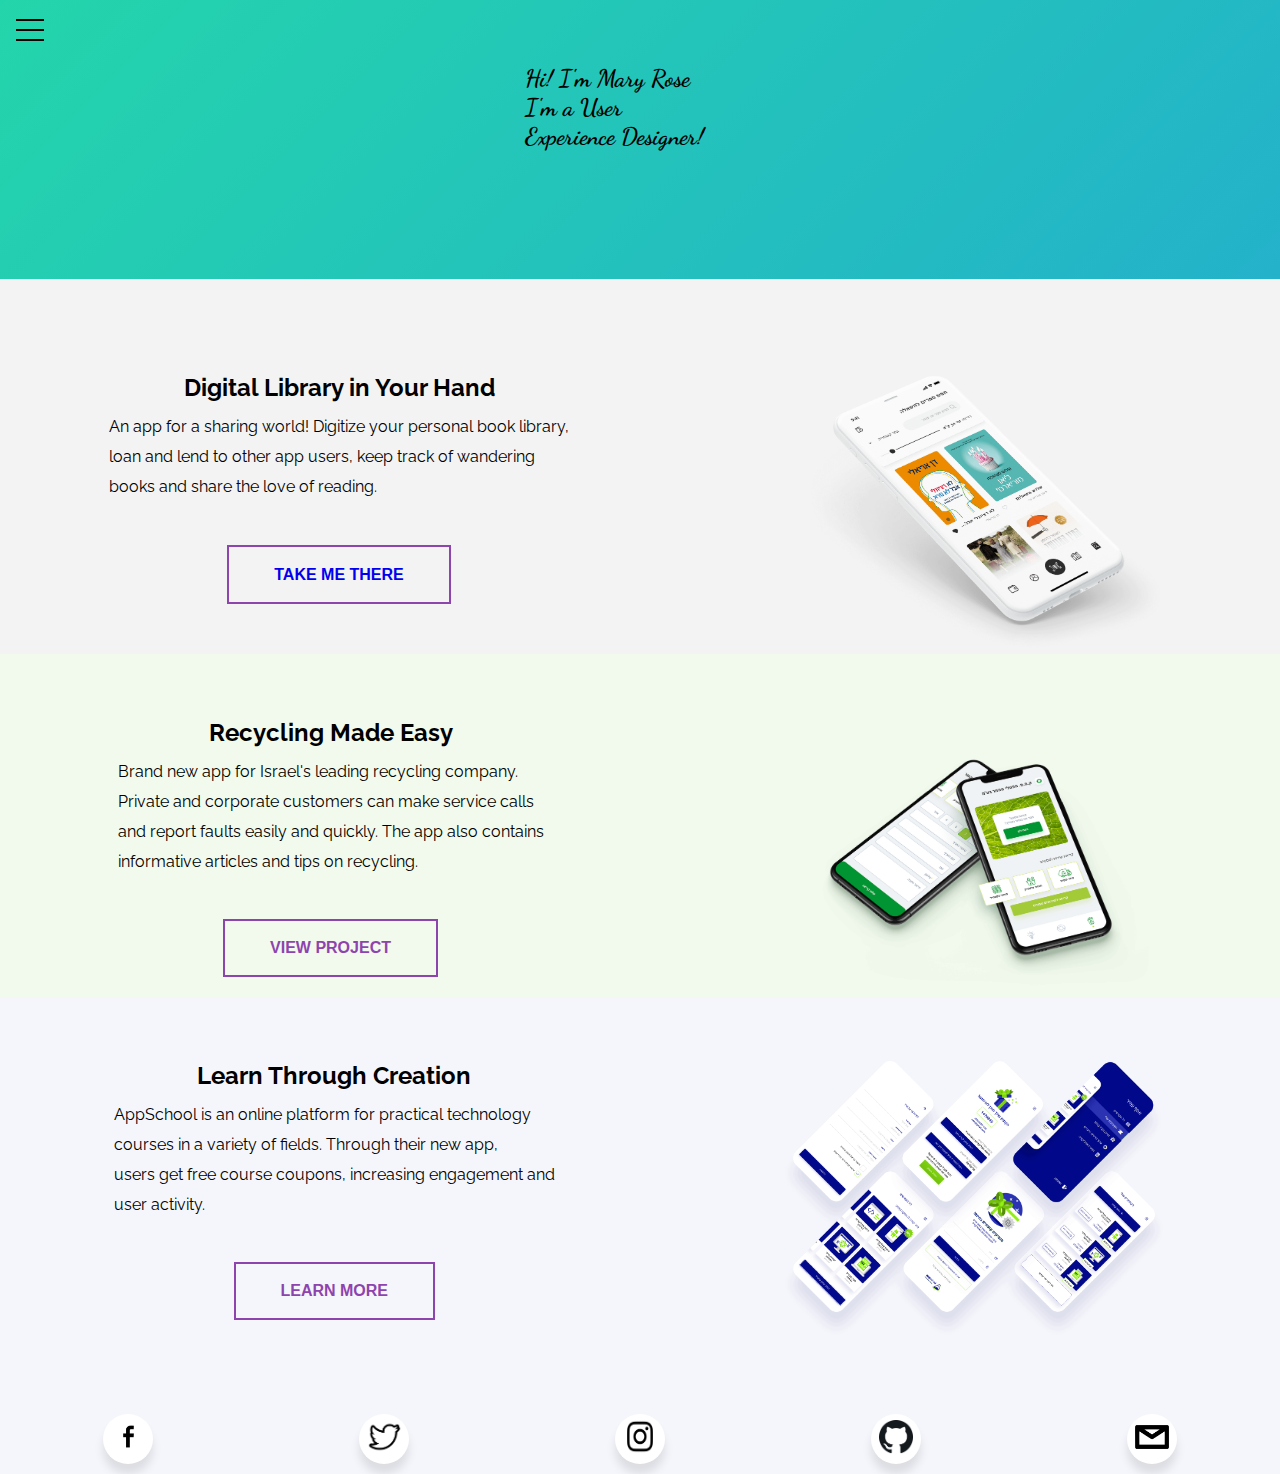
<file: index.html>
<!DOCTYPE html>
<html>

<head>
  <meta charset="utf-8">
  <meta name="viewport" content="width=device-width">
  <title>repl.it</title>
  <link href="./style.css" rel="stylesheet" type="text/css" />
  <link rel="stylesheet" href="./menu.css">
</head>

<body>
 

  
<!-- Nav bar -->
<div class="menu-wrap">
  <input type="checkbox" class="toggler">
  <div class="hamburger"><div></div></div>
  <div class="menu">
    <div>
      <div>
        <ul>
          <li><a href="./about-me.html">About Me</a></li>
          <li><a href="./case-study.html">Case Study1</a></li>
          <li><a href="#">Case Study2</a></li>
          <li><a href="#">Case Study3</a></li>
          
        </ul>
      </div>
    </div>
  </div>
</div>
  
  
<!-- First Page -->

<div class="intro">
<div class="text-logo">
<div class=text>
<h2>Hi! I'm Mary Rose <br> I'm a User<br>Experience Designer!</h2>
</div>
<div class="logo">
<img src="./images/logo.png"width="30%" height="30%">
</div>
</div>


</div>
<div class="phone">
  <!-- case study 1 -->
 <div class="case-study1">

<h2>Digital Library in Your Hand</h2>
<img src="./images/case study 1.png" alt="phone" width="90%" height="90%">

<p>An app for a sharing world! Digitize your personal book library, loan and lend to other app users, keep track of wandering books and share the love of reading.</p>
 </div>
   

 <!-- case study 2 -->
 <div class="case-study-two">

      <h2>Recycling Made Easy</h2>
      <img src="./images/case-study 2.png" alt="case-study" width="90%" height="90%">
      <p>Brand new app for Israel's leading recycling company. Private and corporate customers can make service calls and report faults easily and quickly. The app also contains informative articles and tips on recycling.</p>

    </div>
    <!-- case study 3 -->
    <div class="case-study-three">

      <h2>Learn Through Creation </h2>
      <img src="./images/case study 3.png" alt="case-study" width="90%" height="90%">
      <p>AppSchool is an online platform for practical technology courses in a variety of fields. Through their new app, users get free course coupons, increasing engagement and user activity.</p>
    </div>
  </div>




  <div class="desktop">
    <!-- case study 1 -->
 <div class="case-study1">
<div class="side">
  <h2>Digital Library in Your Hand</h2>
  <p>An app for a sharing world! Digitize your personal book library,<br> loan and lend to other app users, keep track of wandering<br> books and share the love of reading.</p>
  <button class="btn animation"><a href="./case-study.html">Take Me There</a></button>
</div>
  <img src="./images/case study 1.png" alt="phone" width="30%" height="30%">
  
 
   </div>
  



  
   <!-- case study 2 -->
   <div class="case-study-two">
    <div class="side">
        <h2>Recycling Made Easy</h2>
       
        <p>Brand new app for Israel's leading recycling company.<br> Private and corporate customers can make service calls<br> and report faults easily and quickly. The app also contains<br> informative articles and tips on recycling.</p>
        <button class="btn animation">View Project</button>
    </div>
    <img src="./images/case-study 2.png" alt="case-study" width="30%" height="30%">
      </div>
      
      <!-- case study 3 -->
      <div class="case-study-three">
        <div class="side">
        <h2>Learn Through Creation </h2>
        
        <p>AppSchool is an online platform for practical technology<br> courses in a variety of fields. Through their new app, <br>users get free course coupons, increasing engagement and<br> user activity.</p>
        <button class="btn animation">Learn More</button>
        </div>
        <img src="./images/case study 3.png" alt="case-study" width="30%" height="30%">
      </div>
    </div>
  </div>
</body>


<!-- our footer -->

<footer class="wrapper">
  <div class="icon facebook">
    <div class="tooltip">Facebook</div>
    <a href="https://www.facebook.com/"><img src="./logos/facebook.jpeg" height=35em width=35em></a>
  </div>
  <div class="icon twitter">
    <div class="tooltip">Twitter</div>
    <a href="https://twitter.com/"><img src="./logos/black-and-white-twitter-logo-transparent_100736.png" height=35em width=35em></a>
  </div>
  <div class="icon instagram">
    <div class="tooltip">Instagram</div>
    
    <a href="https://www.instagram.com/"><img src="./logos/instagram-logo-black-transparent.png" height=35em width=40em></a>
  </div>
  <div class="icon github">
    <div class="tooltip">Github</div>
    <a href="https://github.com"><img src="./logos/github.png" height=34em width=34em></a>
  </div>
  <div class="icon youtube">
    <div class="tooltip">Mail</div>
    <a href="https://www.gmail.com"><img src="./logos/gmail-logo.png" height=34em width=34em></a>
  </div>
</footer>




</html>
</file>
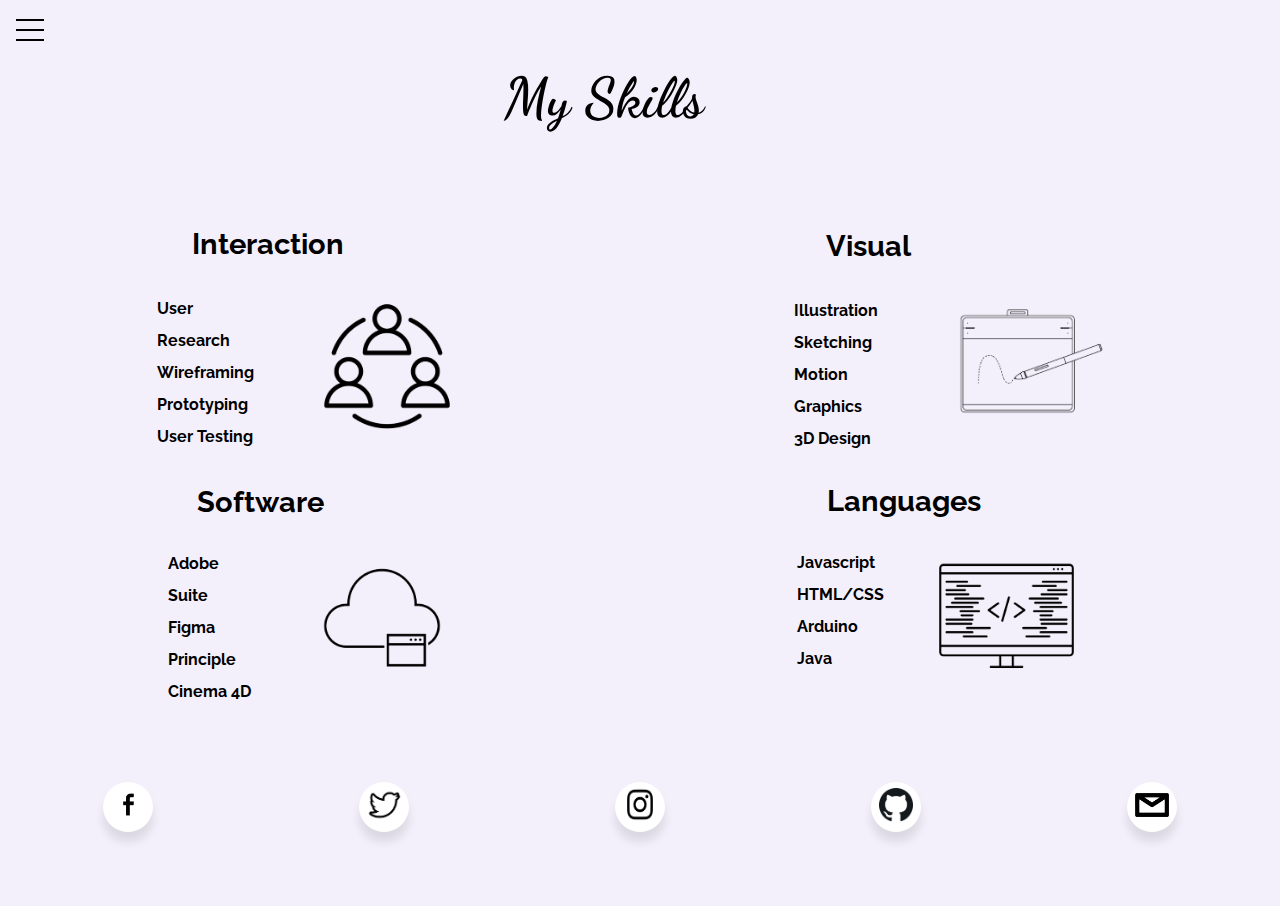
<file: about-me.html>
<!DOCTYPE html>
<html lang="en">

<head>
    <meta charset="UTF-8">
    <meta http-equiv="X-UA-Compatible" content="IE=edge">
    <meta name="viewport" content="width=device-width, initial-scale=1.0">
    <title>About Me</title>
    <link rel="stylesheet" href="./about-me.css">
    <link href="./menu.css" rel="stylesheet" type="text/css" />
</head>

<body>
  <!-- Nav -->
    <div class="menu-wrap">
        <input type="checkbox" class="toggler">
        <div class="hamburger"><div></div></div>
        <div class="menu">
          <div>
            <div>
              <ul>
                <li><a href="./index.html">Home</a></li>
                <li><a href="./case-study.html">Case Study1</a></li>
                <li><a href="#">Case Study2</a></li>
                <li><a href="#">Case Study3</a></li>
                
              </ul>
            </div>
          </div>
        </div>
      </div>

<!-- Intro -->
<div class="intro">
  
  <h1>My Skills</h1>
  <img src="./images/logo.png" width="27%" height="27%">
  
</div>
<div class="sides">
      <!-- Interaction -->
      <div class="interaction">
<h2>Interaction</h2>
<div class=aligner>
<img src="./images-casestudy/connect.png" alt="interaction" width="55%" height="55%">
<div class="spacing">
<h4>User Research</h4>
<h4>Wireframing</h4>
<h4>Prototyping</h4>
<h4>User Testing</h4>
</div>
</div>
</div>
<!-- Visual -->
<div class="visual">
  <h2>Visual</h2>
  <div class=aligner>
  <img src="./images-casestudy/draw.png" alt="visual" width="55%" height="55%">

  <div class="spacing">
<h4>Illustration</h4>
<h4>Sketching</h4>
<h4>Motion Graphics</h4>
<h4>3D Design</h4>
</div>
</div>
</div>
</div>
<!-- Software -->
<div class="sides2">
<div class="software">
  <h2>Software</h2>
  <div class=aligner>
  <img src="./images-casestudy/cloud.png" alt="software" width="55%" height="55%">
  <div class="spacing">
  <h4>Adobe Suite</h4>
<h4>Figma</h4>
<h4>Principle</h4>
<h4>Cinema 4D</h4>
</div>
</div>
</div>

<!-- Languages -->
<div class="languages">
  <h2>Languages</h2>
  <div class=aligner>
  <img src="./images-casestudy/monitor.png" alt="software" width="55%" height="55%">
  <div class="spacing">
  <h4>Javascript</h4>
  <h4>HTML/CSS</h4>
  <h4>Arduino</h4>
  <h4>Java</h4>
</div>
</div>
</div>
</div>
</body>

<!-- our footer -->
<footer class="wrapper">
    <div class="icon facebook">
      <div class="tooltip">Facebook</div>
      <a href="https://www.facebook.com/"><img src="./logos/facebook.jpeg" height=35em width=35em></a>
    </div>
    <div class="icon twitter">
      <div class="tooltip">Twitter</div>
      <a href="https://twitter.com/"><img src="./logos/black-and-white-twitter-logo-transparent_100736.png" height=35em width=35em></a>
    </div>
    <div class="icon instagram">
      <div class="tooltip">Instagram</div>
      
      <a href="https://www.instagram.com/"><img src="./logos/instagram-logo-black-transparent.png" height=35em width=40em></a>
    </div>
    <div class="icon github">
      <div class="tooltip">Github</div>
      <a href="https://github.com"><img src="./logos/github.png" height=34em width=34em></a>
    </div>
    <div class="icon youtube">
      <div class="tooltip">Mail</div>
      <a href="https://www.gmail.com"><img src="./logos/gmail-logo.png" height=34em width=34em></a>
    </div>
  </footer>

</html>
</file>
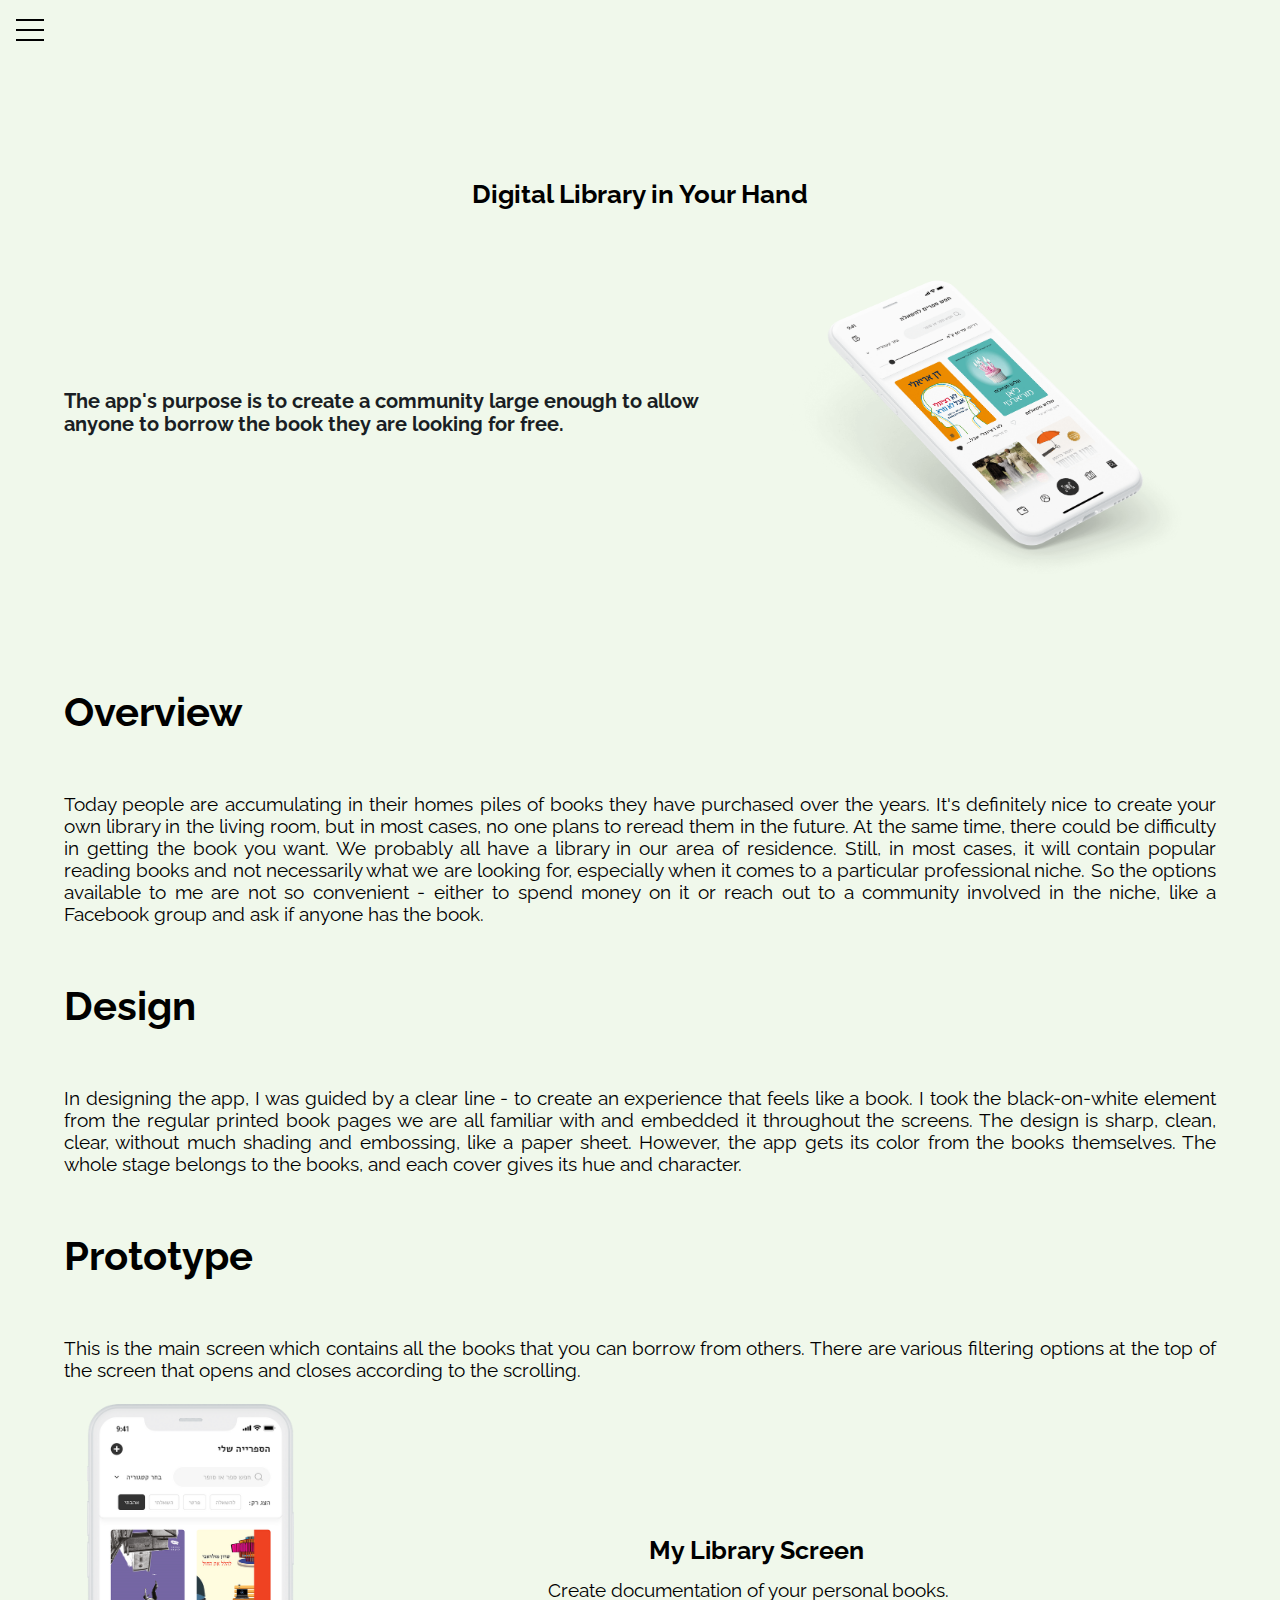
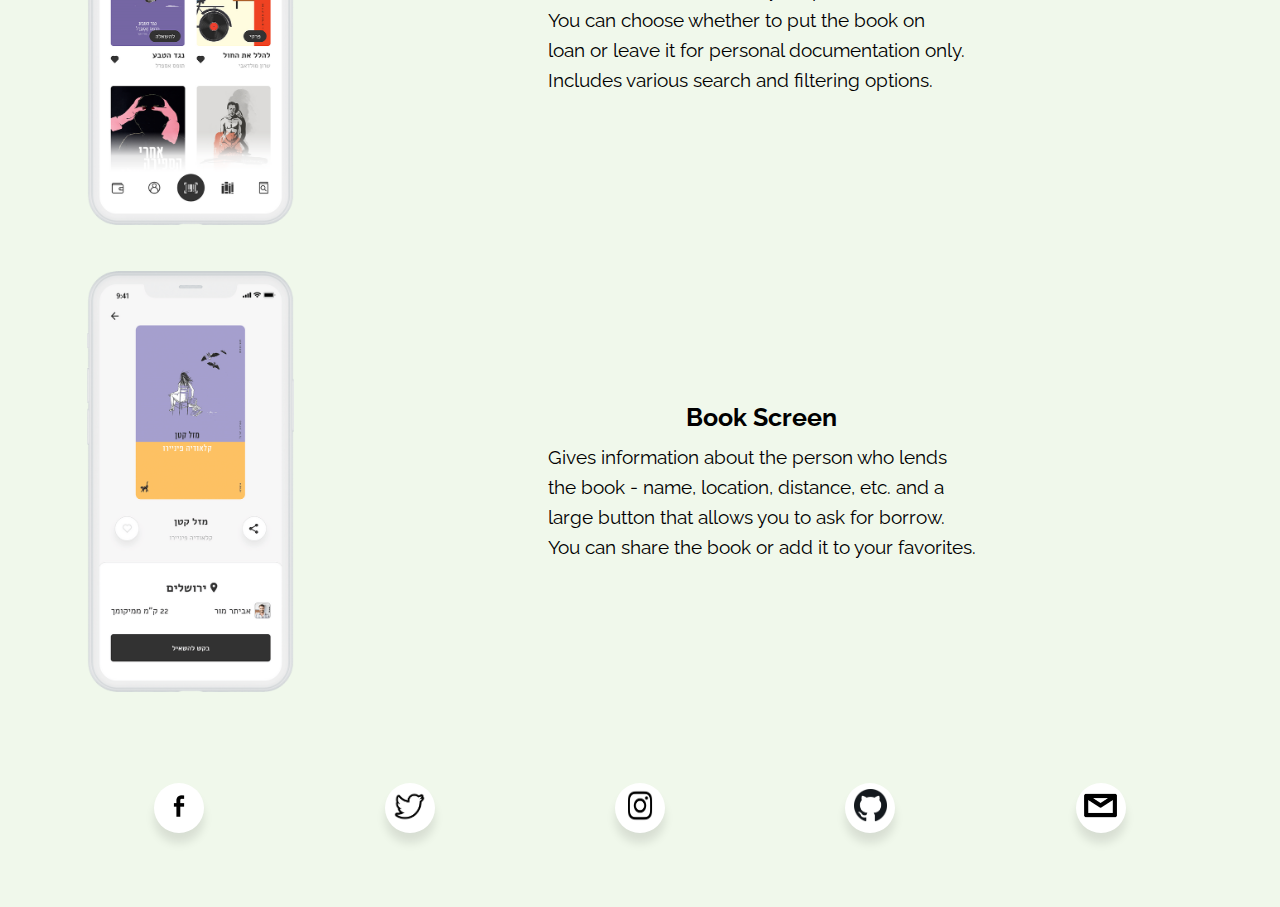
<file: case-study.html>
<!DOCTYPE html>
<html>

<head>
  <meta charset="utf-8">
  <meta name="viewport" content="width=device-width">
  <title>Case Study 1</title>
  <link href="./style-casestudy1.css" rel="stylesheet" type="text/css" />
  <link rel="stylesheet" href="./menu.css">
</head>

<body>
  <!-- Menu -->


  <div class="menu-wrap">
    <input type="checkbox" class="toggler">
    <div class="hamburger">
      <div></div>
    </div>
    <div class="menu">
      <div>
        <div>
          <ul>
            <li><a href="./index.html">Home</a></li>
            <li><a href="./about-me.html">About Me</a></li>
            
            <li><a href="#">Case Study2</a></li>
            <li><a href="#">Case Study3</a></li>
          </ul>
        </div>
      </div>
    </div>
  </div>

  <!-- intro -->

  <div class="intro">
    <h1>Digital Library in Your Hand </h1>
    <div class=intro-side>
      <img src="./images/case study 1.png" alt="mobile-phones" width="40%" height="40%">

      <h2>The app's purpose is to create a community large enough to allow anyone to borrow the book they are looking
        for free.</h2>

    </div>
  </div>

  <!-- About -->

  <div class="about">
    <h2>Overview</h2>
    <p>Today people are accumulating in their homes piles of books they have purchased over the years. It's definitely
      nice to create your own library in the living room, but in most cases, no one plans to reread them in the future.
      At the same time, there could be difficulty in getting the book you want. We probably all have a library in our
      area of ​​residence. Still, in most cases, it will contain popular reading books and not necessarily what we are
      looking for, especially when it comes to a particular professional niche. So the options available to me are not
      so convenient - either to spend money on it or reach out to a community involved in the niche, like a Facebook
      group and ask if anyone has the book.</p>
    <h2>Design</h2>
    <p>In designing the app, I was guided by a clear line - to create an experience that feels like a book. I took the
      black-on-white element from the regular printed book pages we are all familiar with and embedded it throughout the
      screens. The design is sharp, clean, clear, without much shading and embossing, like a paper sheet. However, the
      app gets its color from the books themselves. The whole stage belongs to the books, and each cover gives its hue
      and character.</p>
    <h2>Prototype</h2>
    <p>This is the main screen which contains all the books that you can borrow from others. There are various filtering
      options at the top of the screen that opens and closes according to the scrolling.</p>

  </div>


  <!-- My Library Screen Mobile -->
<div class= mobile>
  <div class="library-screen">
    
    <h2>My Library Screen</h2>
    <div class="library-screen-one">

      <img src="./images/prototype case study 1.png" alt="screen" width="25%" height="25%">

      <p>Create documentation of your personal books. You can choose whether to put the book on loan or leave it for
        personal documentation only. Includes various search and filtering options.</p>

    </div>
    <h2>Book Screen</h2>
    <div>
      <div class="library-screen-two">
        <img src="./images/prototype 2 case study 1.png" alt="logo" width="25%" height="25%">

        <p>Gives information about the person who lends the book - name, location, distance, etc. and a large button
          that
          allows you to ask for borrow. You can share the book or add it to your favorites.</p>
      </div>
    </div>
    </div>
  </div>
    <!-- My library Screen desktop -->
    <div class= desktop>
      <div class="library-screen">
    
        <img src="./images/prototype case study 1.png" alt="screen" width="25%" height="25%">
        
        
        <div class="aligner">
          <h2>My Library Screen</h2>
          <p>Create documentation of your personal books. <br>You can choose whether to put the book on <br>loan or leave it for
            personal documentation only.<br> Includes various search and filtering options.</p>
    </div>
        </div>
        
        <div class="library-screen">
        
            <img src="./images/prototype 2 case study 1.png" alt="logo" width="25%" height="25%">
    
            <div class="aligner">
            <h2>Book Screen</h2>
            <p>Gives information about the person who lends <br>the book - name, location, distance, etc. and a <br>large button
              that
              allows you to ask for borrow.<br> You can share the book or add it to your favorites.</p>
          </div>
        </div>
      </div>
    
  





    <!-- footer -->
    <footer class="wrapper">
      <div class="icon facebook">
        <div class="tooltip">Facebook</div>
        <a href="https://www.facebook.com/"><img src="./logos/facebook.jpeg" height=35em width=35em></a>
      </div>
      <div class="icon twitter">
        <div class="tooltip">Twitter</div>
        <a href="https://twitter.com/"><img src="./logos/black-and-white-twitter-logo-transparent_100736.png" height=35em width=35em></a>
      </div>
      <div class="icon instagram">
        <div class="tooltip">Instagram</div>
        
        <a href="https://www.instagram.com/"><img src="./logos/instagram-logo-black-transparent.png" height=35em width=40em></a>
      </div>
      <div class="icon github">
        <div class="tooltip">Github</div>
        <a href="https://github.com"><img src="./logos/github.png" height=34em width=34em></a>
      </div>
      <div class="icon youtube">
        <div class="tooltip">Mail</div>
        <a href="https://www.gmail.com.com"><img src="./logos/gmail-logo.png" height=34em width=34em></a>
      </div>
    </footer>

    
</body>

</html>
</file>
<file: style.css>
@import url("https://fonts.googleapis.com/css2?family=Dancing+Script:wght@700&display=swap");
@import url("https://fonts.googleapis.com/css2?family=Raleway:wght@200&display=swap");
@import url("https://fonts.googleapis.com/css2?family=Poppins&display=swap");
@import url("https://fonts.googleapis.com/css2?family=Poiret+One&display=swap");
@import url("https://fonts.googleapis.com/css2?family=Raleway:wght@400;500;600&display=swap");
:root{
  --primary-color:rgba(13,110,139,0.75);
  --overlay-color:rgba(24,39,51,0.85);
  --menu-speed:0.75s;
}
* {
  margin: 0;
  padding: 0;
  box-sizing: border-box;
}
*:focus,
*:active {
  outline: none !important;
  -webkit-tap-highlight-color: transparent;
}
@media (max-width: 900px){
  .desktop{
    display: none;
  }
body {
  font-size: small;
}
body img {
  padding: 5%;
}

/* First page */
.intro {
  background-image: url(./images/mobile-background.png);
  background-size: cover;
  background-attachment: absolute;
}
.text-logo {
  display: flex;
  flex-direction: column;
}
.text {
  font-family: "Dancing Script";
  padding-top: 15%;
  margin: 8%;
}
.logo {
  margin-top: -1;
  display:none;
}
/* End of first page */
/* Case Study 1 */
.case-study1 {
  background-color: #f3f3f3;
}
.case-study1 h2 {
  display: flex;
  justify-content: center;
  padding-top: 10%;
  font-family: "Raleway", sans-serif;
}
.case-study1 img {
  display: flex;
  justify-content: center;
}
.case-study1 p {
  display: flex;
  justify-content: center;
  margin-left: 5%;
  font-style: normal;
  font-weight: normal;
  font-size: 13px;
  line-height: 14px;
  font-family: "Raleway";
  padding-bottom: 5%;
}
/* End of Case Study 1 */
/* Case Study 2 */
.case-study-two {
  background-color: #f2faed;
}
.case-study-two h2 {
  display: flex;
  justify-content: center;
  padding-top: 10%;
  font-family: "Raleway", sans-serif;
}
.case-study-two p {
  display: flex;
  justify-content: center;
  margin-left: 5%;
  font-style: normal;
  font-weight: normal;
  font-size: 13px;
  line-height: 14px;
  font-family: "Raleway";
  padding-bottom: 5%;
}
/* End of case study 2 */
/* Case Study 3 */
.case-study-three {
  background-color: #f5f6fb;
}
.case-study-three h2 {
  display: flex;
  justify-content: center;
  padding-top: 10%;
  padding-bottom: 10%;
  font-family: "Raleway", sans-serif;
}
.case-study-three p {
  display: flex;
  justify-content: center;
  margin-left: 5%;
  font-style: normal;
  font-weight: normal;
  font-size: 13px;
  line-height: 14px;
  font-family: "Raleway";
  padding-bottom: 5%;
}
}
/* End of Case Study 3 */
/* Footer button */
footer {
  background-color: #f5f6fb;
  display: flex;
  margin: 0;
  text-decoration: none;
  justify-content: space-around;
}
.wrapper {
  display: flex;
  align-items: center;
  justify-content: space-around;
}
.wrapper .icon {
  position: relative;
  background-color: #ffffff;
  border-radius: 50%;
  padding: 15px;
  margin: 10px;
  width: 50px;
  height: 50px;
  font-size: 18px;
  display: flex;
  justify-content: center;
  align-items: center;
  flex-direction: column;
  box-shadow: 0 10px 10px rgba(0, 0, 0, 0.1);
  cursor: pointer;
  transition: all 0.2s cubic-bezier(0.68, -0.55, 0.265, 1.55);
}
.wrapper .tooltip {
  position: absolute;
  top: 0;
  font-size: 14px;
  background-color: #ffffff;
  color: #ffffff;
  padding: 5px 8px;
  border-radius: 5px;
  box-shadow: 0 10px 10px rgba(0, 0, 0, 0.1);
  opacity: 0;
  pointer-events: none;
  transition: all 0.3s cubic-bezier(0.68, -0.55, 0.265, 1.55);
}
.wrapper .tooltip::before {
  position: absolute;
  content: "";
  height: 8px;
  width: 8px;
  background-color: #ffffff;
  bottom: -3px;
  left: 50%;
  transform: translate(-50%) rotate(45deg);
  transition: all 0.3s cubic-bezier(0.68, -0.55, 0.265, 1.55);
}
.wrapper .icon:hover .tooltip {
  top: -45px;
  opacity: 1;
  visibility: visible;
  pointer-events: auto;
}
.wrapper .icon:hover span,
.wrapper .icon:hover .tooltip {
  text-shadow: 0px -1px 0px rgba(0, 0, 0, 0.1);
}
.wrapper .facebook:hover,
.wrapper .facebook:hover .tooltip,
.wrapper .facebook:hover .tooltip::before {
  background-color: #3b5999;
  color: #ffffff;
}
.wrapper .twitter:hover,
.wrapper .twitter:hover .tooltip,
.wrapper .twitter:hover .tooltip::before {
  background-color: #46c1f6;
  color: #ffffff;
}
.wrapper .instagram:hover,
.wrapper .instagram:hover .tooltip,
.wrapper .instagram:hover .tooltip::before {
  background-color: #e1306c;
  color: #ffffff;
}
.wrapper .github:hover,
.wrapper .github:hover .tooltip,
.wrapper .github:hover .tooltip::before {
  background-color: #333333;
  color: #ffffff;
}
.wrapper .youtube:hover,
.wrapper .youtube:hover .tooltip,
.wrapper .youtube:hover .tooltip::before {
  background-color: #de463b;
  color: #ffffff;
}
/* Footer end  */
@media (min-width: 900px) {
  .phone{
    display:none;
  }
  /* Intro */
  .text-logo{
    display: flex;
    flex-direction: row-reverse;
    padding-bottom: 10%;
    background: linear-gradient(-45deg, #ee7752, #e73c7e, #23a6d5, #23d5ab);
    background-size: 400% 400%;
    animation: gradient 15s ease infinite;
  }
  
  @keyframes gradient {
    0% {
      background-position: 0% 50%;
    }
    50% {
      background-position: 100% 50%;
    }
    100% {
      background-position: 0% 50%;
    }
  }
  .text{
    padding-top:5%;
    padding-right:45%;
    font-family: "Dancing Script";
  }
.logo{
  padding-top:2% ;
  height: 50%;
  width: 40%;
  padding-left: 13%;
  display: none;
}
.side p{
 line-height: 30px;
 padding-bottom:5%;
}
/* .side button{
  height:10%;
  width: 30%;
  border-radius: 10%;
  background-color: hsla(0, 100%, 90%, 0.3);
  color:red;
  
}
.side a{
  text-decoration: none;
  color:red;
} */

/* Case Study 1 */
.case-study1{
  background-color:#f3f3f3;
  display: flex;
  flex-direction: row;
  justify-content: space-around;
  padding-top:5%;
}
.side{
  display: flex;
  flex-direction: column;
  font-family: "Raleway";
  justify-content: center;
  align-items: center;
}
.side h2{
  padding-bottom: 10px;
}
.side p{
 line-height: 30px;
 padding-bottom:5%;
}
/* .side button{
  height:10%;
  width: 30%;
  border-radius: 10%;
  background-color: hsla(0, 100%, 90%, 0.3);
  color:red;
  
}
.side a{
  text-decoration: none;
  color:red;
} */

.case-study-two{
  background-color:#f2faed;
  display: flex;
  flex-direction: row;
  justify-content: space-around;
  padding-top:5%;
}
.case-study-three{
  background-color:#f5f6fb;
  display: flex;
  flex-direction: row;
  justify-content: space-around;
  padding-bottom:5%;
  padding-top:5%;
}
.btn {
  box-sizing: border-box;
  -webkit-appearance: none;
     -moz-appearance: none;
          appearance: none;
  background-color: transparent;
  border: 2px solid #e74c3c;
  border-radius: 0.6em;
  color: #e74c3c;
  cursor: pointer;
  display: -webkit-box;
  display: -webkit-flex;
  display: -ms-flexbox;
  display: flex;
  -webkit-align-self: center;
      -ms-flex-item-align: center;
          align-self: center;
  font-size: 1rem;
  font-weight: 400;
  line-height: 1;
  margin: 20px;
  padding: 1.2em 2.8em;
  text-decoration: none;
  text-align: center;
  text-transform: uppercase;
  font-family: 'Montserrat', sans-serif;
  font-weight: 700;
}
.btn:hover, .btn:focus {
  color: #fff;
  outline: 0;
}


.animation {
  border-color: #8e44ad;
  border-radius: 0;
  color: #8e44ad;
  position: relative;
  overflow: hidden;
  z-index: 1;
  -webkit-transition: color 150ms ease-in-out;
  transition: color 150ms ease-in-out;
}
.animation:after {
  content: '';
  position: absolute;
  display: block;
  top: 0;
  left: 50%;
  -webkit-transform: translateX(-50%);
          transform: translateX(-50%);
  width: 0;
  height: 100%;
  background: #8e44ad;
  z-index: -1;
  -webkit-transition: width 150ms ease-in-out;
  transition: width 150ms ease-in-out;
}
.animation:hover {
  color: #fff;
}
.animation:hover:after {
  width: 110%;
}
a{
  text-decoration: none;
}
}
</file>
<file: menu.css>
.menu-wrap {
    position: fixed;
    top: 0;
    left: 0;
    z-index: 1;
  }
  
  .menu-wrap .toggler {
    position: absolute;
    top: 0;
    left: 0;
    z-index: 2;
    cursor: pointer;
    width: 50px;
    height: 50px;
    opacity: 0;
  }
  
  .menu-wrap .hamburger {
    position: absolute;
    top: 0;
    left: 0;
    z-index: 1;
    width: 60px;
    height: 60px;
    padding: 1rem;
    background: transparent;
    display: flex;
    align-items: center;
    justify-content: center;
  }
  
  /* Hamburger Line */
  .menu-wrap .hamburger > div {
    position: relative;
    flex: none;
    width: 100%;
    height: 2px;
    background: black;
    display: flex;
    align-items: center;
    justify-content: center;
    transition: all 0.4s ease;
  }
  
  /* Hamburger Lines - Top & Bottom */
  .menu-wrap .hamburger > div::before,
  .menu-wrap .hamburger > div::after {
    content: '';
    position: absolute;
    z-index: 1;
    top: -10px;
    width: 100%;
    height: 2px;
    background: inherit;
  }
  
  /* Moves Line Down */
  .menu-wrap .hamburger > div::after {
    top: 10px;
  }
  
  /* Toggler Animation */
  .menu-wrap .toggler:checked + .hamburger > div {
    transform: rotate(135deg);
  }
  
  /* Turns Lines Into X */
  .menu-wrap .toggler:checked + .hamburger > div:before,
  .menu-wrap .toggler:checked + .hamburger > div:after {
    top: 0;
    transform: rotate(90deg);
  }
  
  /* Rotate On Hover When Checked */
  .menu-wrap .toggler:checked:hover + .hamburger > div {
    transform: rotate(225deg);
  }
  
  /* Show Menu */
  .menu-wrap .toggler:checked ~ .menu {
    visibility: visible;
  }
  
  .menu-wrap .toggler:checked ~ .menu > div {
    transform: scale(1);
    transition-duration: var(--menu-speed);
  }
  
  .menu-wrap .toggler:checked ~ .menu > div > div {
    opacity: 1;
    transition:  opacity 0.4s ease 0.4s;
  }
  
  .menu-wrap .menu {
    position: fixed;
    top: 0;
    left: 0;
    width: 100%;
    height: 100%;
    visibility: hidden;
    overflow: hidden;
    display: flex;
    align-items: center;
    justify-content: center;
  }
  
  .menu-wrap .menu > div {
    background: var(--overlay-color);
    border-radius: 50%;
    width: 200vw;
    height: 200vw;
    display: flex;
    flex: none;
    align-items: center;
    justify-content: center;
    transform: scale(0);
    transition: all 0.4s ease;
  }
  
  .menu-wrap .menu > div > div {
    text-align: center;
    max-width: 90vw;
    max-height: 100vh;
    opacity: 0;
    transition: opacity 0.4s ease;
  }
  
  .menu-wrap .menu > div > div > ul > li {
    list-style: none;
    color: #fff;
    font-size: 1.5rem;
    padding: 1rem;
  }
  
  .menu-wrap .menu > div > div > ul > li > a {
    color: inherit;
    text-decoration: none;
    transition: color 0.4s ease;
    font-family: "Raleway", sans-serif;
  }
</file>
<file: about-me.css>
@import url("https://fonts.googleapis.com/css2?family=Dancing+Script:wght@700&display=swap");
@import url("https://fonts.googleapis.com/css2?family=Raleway:wght@200&display=swap");
@import url("https://fonts.googleapis.com/css2?family=Poppins&display=swap");
@import url("https://fonts.googleapis.com/css2?family=Poiret+One&display=swap");
@import url("https://fonts.googleapis.com/css2?family=Raleway:wght@400;500;600&display=swap");

:root{
  --primary-color:rgba(13,110,139,0.75);
  --overlay-color:rgba(24,39,51,0.85);
  --menu-speed:0.75s;
}
* {
  margin: 0;
  padding: 0;
  box-sizing: border-box;
}
*:focus,
*:active {
  outline: none !important;
  -webkit-tap-highlight-color: transparent;
}
@media (max-width: 900px){
body{
  background-color: #F4F0FB;
  background-repeat: no-repeat;

}
/* Intro */
.intro{
  font-family: "Dancing Script";
  display: flex;
  flex-direction: row;
  padding:5%;
  
}
.intro h1{
  display: flex;
  justify-content: center;
  align-items: center;
  padding-top:10%;
  padding-left: 33%;
}
.intro img{
  padding-top:5%;
  display: none;
}
/* Interaction */
.interaction{
  font-family: Raleway;
font-style: normal;
display:flex;
justify-content: center;
align-items: center;
flex-direction: column;
}
.interaction img{
  padding:5%;
}
.interaction h4{
  line-height: 2.5;
  font-size:  smaller;
}
/* Visual */
.visual{
  font-family: Raleway;
font-style: normal;
display:flex;
justify-content: center;
align-items: center;
flex-direction: column;
padding-top:10%;
}
.visual img{
  padding:5%;
}
.visual h4{
  line-height: 2.5;
  font-size:  smaller;
}

/* Software */
.software{
  font-family: Raleway;
font-style: normal;
display:flex;
justify-content: center;
align-items: center;
flex-direction: column;
padding-top:10%;
}
.software img{
  padding:5%;
}
.software h4{
  line-height: 2.5;
  font-size:  smaller;
}

/* Languages */
.languages{
  font-family: Raleway;
font-style: normal;
display:flex;
justify-content: center;
align-items: center;
flex-direction: column;
padding-top:10%;
}
.languages img{
  padding:5%;
}
.languages h4{
  line-height: 2.5;
  font-size:  smaller;
}
.aligner{
  display: flex;
  justify-content: center;
  flex-direction: column;
  align-items: center;
}
/* .spacing h4{
  align-items: center;
  justify-content: center;

} */
}
/* Footer */
footer {
text-align: center;
display: flex;
margin-top: 5%;
margin-bottom: 5%;
text-decoration: none;
justify-content: space-around;

}



.wrapper {
  display: flex;
  align-items:center;
  justify-content: space-around;

}

.wrapper .icon {
  position: relative;
  background-color: #ffffff;
  border-radius: 50%;
  padding: 15px;
  margin: 10px;
  width: 50px;
  height: 50px;
  font-size: 18px;
  display: flex;
  justify-content: center;
  align-items: center;
  flex-direction: column;
  box-shadow: 0 10px 10px rgba(0, 0, 0, 0.1);
  cursor: pointer;
  transition: all 0.2s cubic-bezier(0.68, -0.55, 0.265, 1.55);
}

.wrapper .tooltip {
  position: absolute;
  top: 0;
  font-size: 14px;
  background-color: #ffffff;
  color: #ffffff;
  padding: 5px 8px;
  border-radius: 5px;
  box-shadow: 0 10px 10px rgba(0, 0, 0, 0.1);
  opacity: 0;
  pointer-events: none;
  transition: all 0.3s cubic-bezier(0.68, -0.55, 0.265, 1.55);
}

.wrapper .tooltip::before {
  position: absolute;
  content: "";
  height: 8px;
  width: 8px;
  background-color: #ffffff;
  bottom: -3px;
  left: 50%;
  transform: translate(-50%) rotate(45deg);
  transition: all 0.3s cubic-bezier(0.68, -0.55, 0.265, 1.55);
}

.wrapper .icon:hover .tooltip {
  top: -45px;
  opacity: 1;
  visibility: visible;
  pointer-events: auto;
}

.wrapper .icon:hover span,
.wrapper .icon:hover .tooltip {
  text-shadow: 0px -1px 0px rgba(0, 0, 0, 0.1);
}

.wrapper .facebook:hover,
.wrapper .facebook:hover .tooltip,
.wrapper .facebook:hover .tooltip::before {
  background-color: #3b5999;
  color: #ffffff;
}

.wrapper .twitter:hover,
.wrapper .twitter:hover .tooltip,
.wrapper .twitter:hover .tooltip::before {
  background-color: #46c1f6;
  color: #ffffff;
}

.wrapper .instagram:hover,
.wrapper .instagram:hover .tooltip,
.wrapper .instagram:hover .tooltip::before {
  background-color: #e1306c;
  color: #ffffff;
}

.wrapper .github:hover,
.wrapper .github:hover .tooltip,
.wrapper .github:hover .tooltip::before {
  background-color: #333333;
  color: #ffffff;
}

.wrapper .youtube:hover,
.wrapper .youtube:hover .tooltip,
.wrapper .youtube:hover .tooltip::before {
  background-color: #de463b;
  color: #ffffff;
}



@media (min-width: 900px){
   body{
     background-color:#F4F0FB;
  
      
   }
   /* Intro */
   
   .intro{
    font-family: "Dancing Script";
    display: flex;
    flex-direction: row-reverse;
    padding-bottom: 5%;
    
    
  }
  .intro h1{
    display: flex;
    padding-top:5%;
    padding-right:45%;
    padding-left: 30%;
    font-size: 3.5em; 
  }
  .intro img{ 
    height:10em;
    width: 9em;
    padding-top: 3%; 
    display: none;
  }
     
     
   
/* Sides */
.sides{
display: flex;
flex-direction: row;
justify-content: space-around;
font-family: Raleway;
font-style: normal;
}
.sides2{
  display: flex;
  flex-direction: row;
  justify-content: space-around;
  font-family: Raleway;
  font-style: normal;
  margin-right:2.1% ;
  }
/* Interaction */
.interaction img{
  height: 70%;
  width: 70%;
  padding-left:15%;
}
.aligner{
  display: flex;
  flex-direction: row-reverse;
  
}
.interaction h2{
  padding:10%;
  font-size: 1.8em;
}
h4{
  line-height: 2em;
}

/* Visual */
.visual img{
  height: 70%;
  width: 70%;
  padding-left:15%;
}
.visual h2{
  padding:10%;
  font-size: 1.8em;
}

/* Languages */
.languages img{
  height: 70%;
  width: 70%;
  padding-left:15%;
}
.languages h2{
  padding:10%;
  font-size: 1.8em;
}
/* Software */

.software img{
  height: 70%;
  width: 70%;
  padding-left:15%;
}
.software h2{
  padding:10%;
  font-size: 1.8em;
}

}
</file>
<file: style-casestudy1.css>
@import url("https://fonts.googleapis.com/css2?family=Dancing+Script:wght@700&display=swap");
@import url("https://fonts.googleapis.com/css2?family=Raleway:wght@200&display=swap");
@import url("https://fonts.googleapis.com/css2?family=Poppins&display=swap");
@import url("https://fonts.googleapis.com/css2?family=Raleway:wght@700&display=swap");

:root {
  --primary-color: rgba(13, 110, 139, 0.75);
  --overlay-color: rgba(24, 39, 51, 0.85);
  --menu-speed: 0.75s;
}

* {
  margin: 0;
  padding: 0;
  box-sizing: border-box;
}

*:focus,
*:active {
  outline: none !important;
  -webkit-tap-highlight-color: transparent;
}
@media (max-width: 900px) {
  .library-screen {
    justify-content: center;
    text-align: center;
    padding-top: 5%;
    padding-bottom: 5%;
  }
  .library-screen p {
    text-align: justify;
  }
  .intro-side img{
    height:70%;
    width: 70%;
  }
  .desktop{
    display:none;
  }
}

body {
  background-attachment: fixed;
  background-color: #F0F8EB;
  background-size: 100%;
  font-family: "Raleway", sans-serif;
  font-size: small;
  margin: 5%;
}
body img {
  padding: 2%;
}

.nav {
  overflow: hidden;
  background-color: rgb(31, 115, 111);
  position: relative;
}

.nav #myLinks {
  display: none;
}

.nav a {
  color: white;
  padding: 14px 16px;
  text-decoration: none;
  font-size: 17px;
  display: block;
}

.nav a.icon {
  display: block;
  position: absolute;
  left: 0;
  top: 0;
}
.bar {
  width: 20px;
  height: 4px;
  background-color: black;
  margin: 3px;
}

.nav a:hover {
  color: rgb(201, 19, 19);
}

.active {
  background-color: #d8963f;
  color: white;
  opacity: 0.2;
}

.name {
  display: flex;
  margin-left: 15%;
  font-family: "Raleway", sans-serif;
}
/* Intro  */
.intro {
  display: flex;
  padding-top: 1em;
  padding-bottom: 1em;
  justify-content: center;
  align-items: center;
  flex-direction: column;
  padding-top: 10%;
}
.intro-side {
  display: flex;
  padding-top: 1em;
  padding-bottom: 1em;
  justify-content: center;
  align-items: center;
  flex-direction: column;
}

.intro h1 {
  color: black;
  font-weight: bold;
}
.intro h2 {
  font-weight: bold;
  color: #1a1e24;
}
/* About*/
.about {
  display: flex;
  flex-direction: column;
  font-family: "Raleway", sans-serif;
}
.about h2 {
  padding-top: 5%;
  padding-bottom: 5%;

}
.about p {
  text-align: justify;
}


/* Footer */
footer {
  display: flex;
  margin-top: 5%;
  text-decoration: none;
  justify-content: space-around;
}

.wrapper {
  display: flex;
  align-items: center;
  justify-content: space-around;
}

.wrapper .icon {
  position: relative;
  background-color: #ffffff;
  border-radius: 50%;
  padding: 15px;
  margin: 10px;
  width: 50px;
  height: 50px;
  font-size: 18px;
  display: flex;
  justify-content: center;
  align-items: center;
  flex-direction: column;
  box-shadow: 0 10px 10px rgba(0, 0, 0, 0.1);
  cursor: pointer;
  transition: all 0.2s cubic-bezier(0.68, -0.55, 0.265, 1.55);
}

.wrapper .tooltip {
  position: absolute;
  top: 0;
  font-size: 14px;
  background-color: #ffffff;
  color: #ffffff;
  padding: 5px 8px;
  border-radius: 5px;
  box-shadow: 0 10px 10px rgba(0, 0, 0, 0.1);
  opacity: 0;
  pointer-events: none;
  transition: all 0.3s cubic-bezier(0.68, -0.55, 0.265, 1.55);
}

.wrapper .tooltip::before {
  position: absolute;
  content: "";
  height: 8px;
  width: 8px;
  background-color: #ffffff;
  bottom: -3px;
  left: 50%;
  transform: translate(-50%) rotate(45deg);
  transition: all 0.3s cubic-bezier(0.68, -0.55, 0.265, 1.55);
}

.wrapper .icon:hover .tooltip {
  top: -45px;
  opacity: 1;
  visibility: visible;
  pointer-events: auto;
}

.wrapper .icon:hover span,
.wrapper .icon:hover .tooltip {
  text-shadow: 0px -1px 0px rgba(0, 0, 0, 0.1);
}

.wrapper .facebook:hover,
.wrapper .facebook:hover .tooltip,
.wrapper .facebook:hover .tooltip::before {
  background-color: #3b5999;
  color: #ffffff;
}

.wrapper .twitter:hover,
.wrapper .twitter:hover .tooltip,
.wrapper .twitter:hover .tooltip::before {
  background-color: #46c1f6;
  color: #ffffff;
}

.wrapper .instagram:hover,
.wrapper .instagram:hover .tooltip,
.wrapper .instagram:hover .tooltip::before {
  background-color: #e1306c;
  color: #ffffff;
}

.wrapper .github:hover,
.wrapper .github:hover .tooltip,
.wrapper .github:hover .tooltip::before {
  background-color: #333333;
  color: #ffffff;
}

.wrapper .youtube:hover,
.wrapper .youtube:hover .tooltip,
.wrapper .youtube:hover .tooltip::before {
  background-color: #de463b;
  color: #ffffff;
}
:root {
  --bg: #1a1e24;
  --color: #eee;
  --font: Montserrat, Roboto, Helvetica, Arial, sans-serif;
}

@media (min-width: 900px) {
  .intro-side {
    display: flex;
    flex-direction: row-reverse;
  }
  .research {
    display: flex;
    flex-direction: row;
  }
  
  .about h2 {
    padding-top: 5%;
    padding-bottom: 5%;
    font-size: 40px;
  
  }
  .about p {
    text-align: justify;
    font-size: 19px;
  }
  .aligner p {
    text-align: justify;
    font-size: 19px;
  }
  ]
  .library-screen img{
    height: 17%;
    width: 17%;

  }

  .mobile{
    display:none;
  }
.library-screen{
  display: flex;
  flex-direction: row;
  
}
.library-screen img{
  height: 22%;
  width: 22%;
}
.aligner{
  display: flex;
  flex-direction: column;
  align-items: center;
  justify-content: center;
  padding-left:20%;
}
.aligner h2{
  padding-bottom:10px;
  font-size: 25px;
  
}
.aligner {
  line-height: 30px;
}

  
}
</file>
